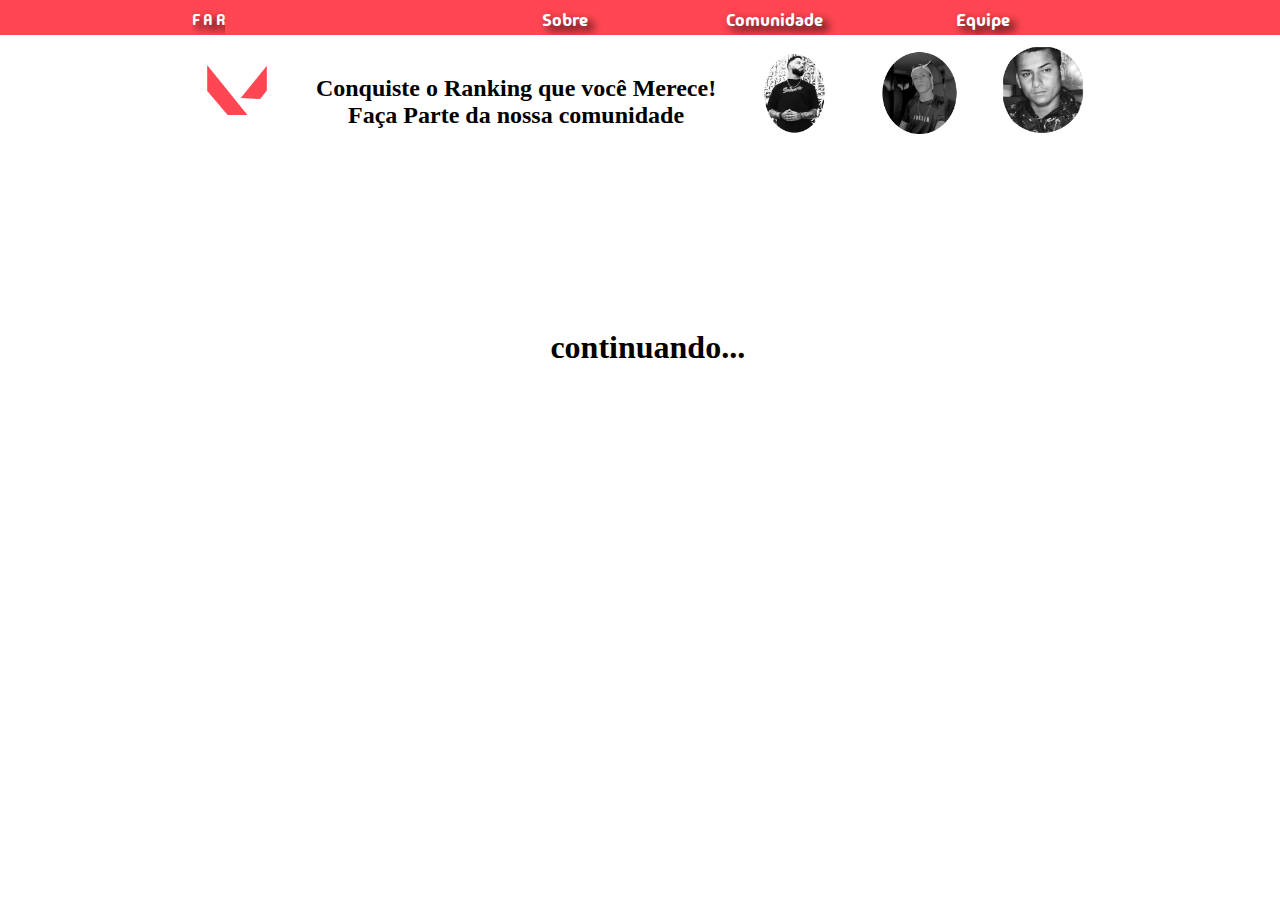
<file: comunidade.html>
<!DOCTYPE html>
<html lang="pt-br">
<head>
    <meta charset="UTF-8">

    <meta name="author" content="Jessé Rodrigues">
    <meta name="Description" content="Projeto-far">
    <meta name="robots" content="index, nofollow">
    
    <meta name="viewport" content="width=device-width, initial-scale=1.0">

    <link rel="stylesheet" href="css/newcss.css">

    <!-- Fontes -->
    <link rel="preconnect" href="https://fonts.googleapis.com">
    <link rel="preconnect" href="https://fonts.gstatic.com" crossorigin>
    <link href="https://fonts.googleapis.com/css2?family=Madimi+One&display=swap" rel="stylesheet">
    <script src="js/script.js"></script>
    <style> 
    *{
        overflow: hidden;
    }
    </style>
    
    

    <title>F A R</title>
</head>
<body>
    <!--Menus-->
    <nav>
    <!--Menu Movel-->
        <ul class="menu-movel">
            <li> Menu
                <ul>
                    <li><a href="#">Home</a></li>
                    <li><a href="#">Quem Somos</a></li>
                    <li><a href="#">Contato</a></li>
                </ul>
            </li>
        </ul>
    <!--Menu Desktop-->
        <div class="nav-wrapper container menu-flex">
            <!--<img src="#" class="img-responsivo">-->
            <a href="index.html">F A R</a>
            <ul class="menu">
                <li><a href="sobre.html">Sobre</a></li>
                <li><a href="comunidade.html">Comunidade</a></li>
                <li><a href="equipe.html">Equipe</a></li>
            
            </ul>
        </div>
        
    </nav>

    <div id="cabecalho" class="container" >
        <img src="midia/logo red.png"  class="img-responsivo" id="logo_far">
        <h1>Conquiste o Ranking que você Merece! <br> Faça Parte da nossa comunidade</h1>
    
        <img id="croco" src="midia/croco/wellys.png" class="img-responsivo"  >
        <img src="midia/Greijo/greijo.png" class="img-responsivo" id="greijo">
        <img src="midia/sakamoto/sakamoto.png" class="img-responsivo" id="sakamoto">

    
       
    </div>
        
    

    <div class="container" id="continuando" >
        <h1>continuando...</h1>
    </div>




</body>
</html>
</file>
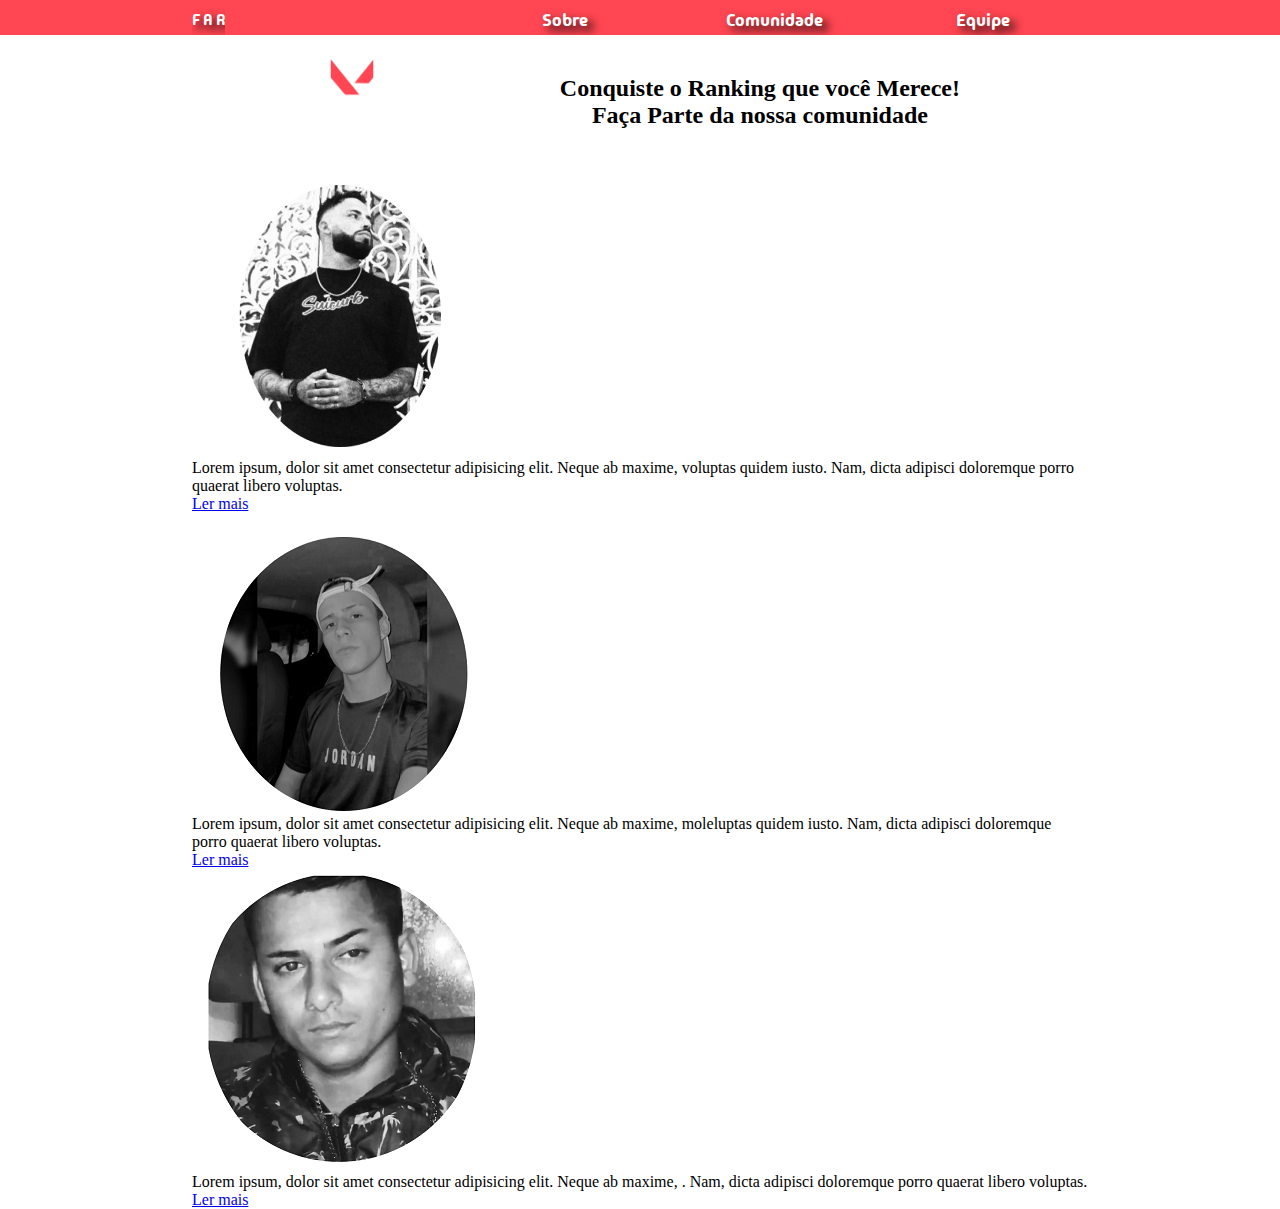
<file: equipe.html>
<!DOCTYPE html>
<html lang="pt-br">
<head>
    <meta charset="UTF-8">

    <meta name="author" content="Jessé Rodrigues">
    <meta name="Description" content="Projeto-far">
    <meta name="robots" content="index, nofollow">
    
    <meta name="viewport" content="width=device-width, initial-scale=1.0">

    <link rel="stylesheet" href="css/newcss.css">

    <!-- Fontes -->
    <link rel="preconnect" href="https://fonts.googleapis.com">
    <link rel="preconnect" href="https://fonts.gstatic.com" crossorigin>
    <link href="https://fonts.googleapis.com/css2?family=Madimi+One&display=swap" rel="stylesheet">
    <script src="js/script.js"></script>
    <style> 
    *{
        overflow: hidden;
    }
    </style>
    
    

    <title>F A R</title>
</head>
<body>
    <!--Menus-->
    <nav>
    <!--Menu Movel-->
        <ul class="menu-movel">
            <li> Menu
                <ul>
                    <li><a href="#">Home</a></li>
                    <li><a href="#">Quem Somos</a></li>
                    <li><a href="#">Contato</a></li>
                </ul>
            </li>
        </ul>
    <!--Menu Desktop-->
        <div class="nav-wrapper container menu-flex">
            <!--<img src="#" class="img-responsivo">-->
            <a href="index.html">F A R</a>
            <ul class="menu">
                <li><a href="sobre.html">Sobre</a></li>
                <li><a href="comunidade.html">Comunidade</a></li>
                <li><a href="equipe.html">Equipe</a></li>
            
            </ul>
        </div>
        
    </nav>

    <div id="cabecalho" class="container2" >
        <img src="midia/logo red.png"  class="img-responsivo" id="logo_far">
        <h1>Conquiste o Ranking que você Merece! <br> Faça Parte da nossa comunidade</h1>
       
    </div>
    <section class="cards container">  
        <figure class="card-item">
            <img id="croco" src="midia/croco/wellys.png"  >
            <figcaption><p><span class="titulo"></span></p>
            <p>Lorem ipsum, dolor sit amet consectetur adipisicing elit. Neque ab maxime,  voluptas quidem iusto. Nam, dicta adipisci doloremque porro quaerat libero voluptas.</p>
            <a href="#">Ler mais</a>
            </figcaption>
        </figure>
        <figure class="card-item">
            <img src="midia/Greijo/greijo.png" id="greijo">
            <figcaption><p><span class="titulo"></span></p>
            <p>Lorem ipsum, dolor sit amet consectetur adipisicing elit. Neque ab maxime, moleluptas quidem iusto. Nam, dicta adipisci doloremque porro quaerat libero voluptas.</p>
            <a href="#">Ler mais</a>
            </figcaption>
        </figure>
        <figure class="card-item">
            <img src="midia/sakamoto/sakamoto.png" id="sakamoto">            
            <figcaption><p><span class="titulo"></span></p>
            <p>Lorem ipsum, dolor sit amet consectetur adipisicing elit. Neque ab maxime, . Nam, dicta adipisci doloremque porro quaerat libero voluptas.</p>
            <a href="#">Ler mais</a>
            </figcaption>
        </figure>
    </section>
    

    <div class="container" id="main" >
        
       
        
    </div>




</body>
</html>
</file>
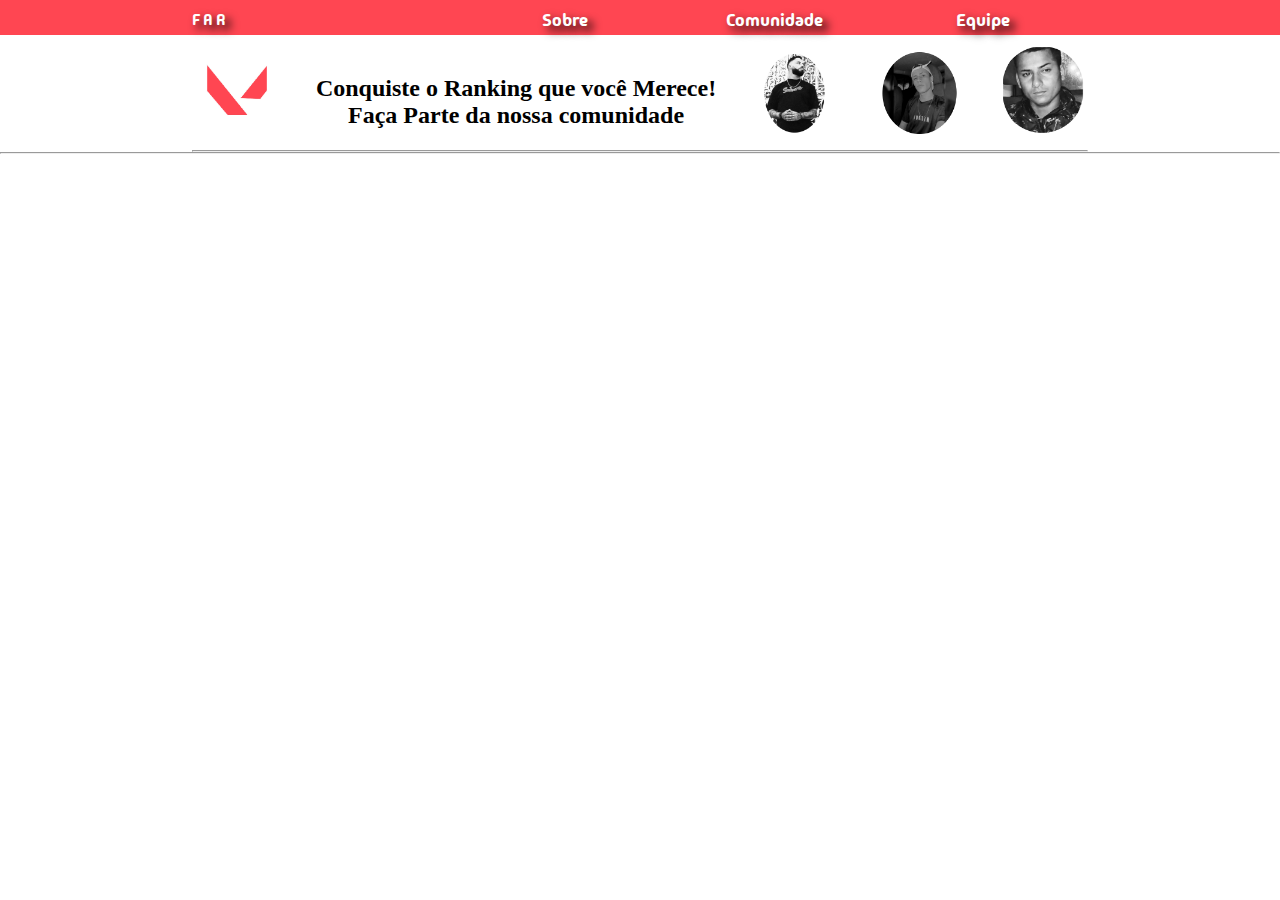
<file: sobre.html>
<!DOCTYPE html>
<html lang="pt-br">
<head>
    <meta charset="UTF-8">

    <meta name="author" content="Jessé Rodrigues">
    <meta name="Description" content="Projeto-far">
    <meta name="robots" content="index, nofollow">
    
    <meta name="viewport" content="width=device-width, initial-scale=1.0">

    <link rel="stylesheet" href="css/newcss.css">

    <!-- Fontes -->
    <link rel="preconnect" href="https://fonts.googleapis.com">
    <link rel="preconnect" href="https://fonts.gstatic.com" crossorigin>
    <link href="https://fonts.googleapis.com/css2?family=Madimi+One&display=swap" rel="stylesheet">
    <script src="js/script.js"></script>
    

    <title>F A R</title>
</head>
<body>
    <!--Menus-->
    <nav>
    <!--Menu Movel-->
        <ul class="menu-movel">
            <li> Menu
                <ul>
                    <li><a href="#">Home</a></li>
                    <li><a href="#">Quem Somos</a></li>
                    <li><a href="#">Contato</a></li>
                </ul>
            </li>
        </ul>
    <!--Menu Desktop-->
        <div class="nav-wrapper container menu-flex">
            <!--<img src="#" class="img-responsivo">-->
            <a href="index.html">F A R</a>
            <ul class="menu">
                <li><a href="sobre.html">Sobre</a></li>
                <li><a href="comunidade.html">Comunidade</a></li>
                <li><a href="equipe.html">Equipe</a></li>
            
            </ul>
        </div>
        
    </nav>

    <div id="cabecalho" class="container" >
        <img src="midia/logo red.png"  class="img-responsivo" id="logo_far">
        <h1>Conquiste o Ranking que você Merece! <br> Faça Parte da nossa comunidade</h1>
    
        <img id="croco" src="midia/croco/wellys.png" class="img-responsivo"  >
        <img src="midia/Greijo/greijo.png" class="img-responsivo" id="greijo">
        <img src="midia/sakamoto/sakamoto.png" class="img-responsivo" id="sakamoto">
    </div>
    <hr class="container">


    


    <hr>
        
    

    


</body>
</html>
</file>
<file: css/newcss.css>
*{
    margin: 0;
    padding: 0;
    font-family: Cambria, Cochin, Georgia, Times, 'Times New Roman', serif;
    box-sizing: border-box;
    -moz-box-sizing: border-box;
    -webkit-box-sizing: border-box;
}


nav{
    width: 100%;
    height: 35px;
    line-height: 35px;
    background-color: #ff4652;
}
#nav_croco{
    background-color: #CB2828;
}
#nav_greijo{
    background-color: #004AAD;
}
#nav_sakamoto{
    background-color: #00BF63;
}
.container{
    width: 70%;
    margin: auto;
}

.container2{
    width: 50%;
    margin: auto;
}

.nav-wrapper{
    color: white;
    line-height: 250%;
    display: flex;
    justify-content: space-between;
}
.nav-wrapper a{
    text-decoration: none;
    color: white;
    font-family: "Madimi One", sans-serif;
    font-weight: 500;
    font-style:normal;
    text-shadow: 5px 5px 10px #000000;
}


.nav-wrapper a:hover{
    color: black;
    transition: 0.3s;
}
.nav-wrapper ul{

    list-style-type: none;
    width: 70%;
    display: flex;
    
}

.nav-wrapper ul li{
    cursor: pointer;
    flex:1;
    text-align: center;
}

.nav-wrapper ul li a{
    text-decoration: none;
    color: white;
    font-family: "Madimi One", sans-serif;
    font-size: large;
    font-style: normal;
}

.nav-wrapper ul li a:hover{
    color: black;
    transition: 0.3s;
}

ul.menu-movel{
    display: none;
}

.img-responsivo{
    padding-top: 10px;
    max-width: 10%;
    height: auto;
}

#cabecalho{
    
    margin-top: 0px;
    margin-bottom: 15px;
    display: flex;
    justify-content: space-between;
    
}


#cabecalho .img-responsivo:hover{
    cursor: pointer;
    
}


#cabecalho h1{
    padding-top: 40px;
    font-size: 1.5em;
    text-align: center;
    
}
#cabecalho #croco:hover{
    cursor: pointer;
    border-bottom: 2px solid #CB2828;
    
    
}
#cabecalho #greijo:hover{
    cursor: pointer;
    border-bottom: 2px solid #004AAD;
    
}

#cabecalho #sakamoto:hover{
    cursor: pointer;
    border-bottom: 2px solid #00BF63;
    
}
#cabecalho #logo_far:hover{
    cursor: pointer;
    border-bottom: 2px solid #FF4652;
    
}


#cabecalho .img-responsivo{
    width: 100%;
    height: 100%;
    list-style-type: none;
    display: flex;
}

#titulo{
    margin-top: 1%;
    width: 70%;
    font-family: Cambria, Cochin, Georgia, Times, 'Times New Roman', serif;
    
}

.video{
    position: relative;
    padding-bottom: 50.25%;
    margin-bottom: 50px;
    box-shadow:5px 10px 18px red;
    
}

.video video{
    position: absolute;
    width: 100%;
    height: 100%;
    
    
}
#continuando h1{
margin-top: 20%;
margin-left: 40%;
}

section{
    width: auto;
}

.cards{
    width: 70%;
    height: auto;
    display: flex;
    margin: auto;
    justify-content: space-between;
    flex-wrap: wrap;
    margin-top: 2%;
    
}


section .card-item{ 
    
    justify-content: space-between;
    
    
}



section #croco_video{
    width: 40%;
    margin: 1% 1% 1% 1%;
    box-shadow:5px 5px 10px #CB2828;
}

section #croco_img{
    padding: 0;
    margin: 1% 7% 1% 7%;
    max-width: 40%;
    height: auto;
    box-shadow:5px 5px 10px #CB2828;
}

section #greijo_video{
    width: 40%;
    margin: 1% 1% 1% 1%;
    box-shadow:5px 5px 10px #004AAD;
}

section #greijo_img{
    padding: 0;
    margin: 1% 3% 1% 6%;
    max-width: 40%;
    height: auto;
    box-shadow:5px 5px 10px #004AAD;
}

section #sakamoto_video{
    width: 40%;
    margin: 1% 1% 1% 1%;
    box-shadow:5px 5px 10px #00BF63;
}

section #sakamoto_img{
    padding: 0;
    margin: 1% 3% 1% 6%;
    max-width: 40%;
    height: auto;
    box-shadow:5px 5px 10px #00BF63;
}
</file>
